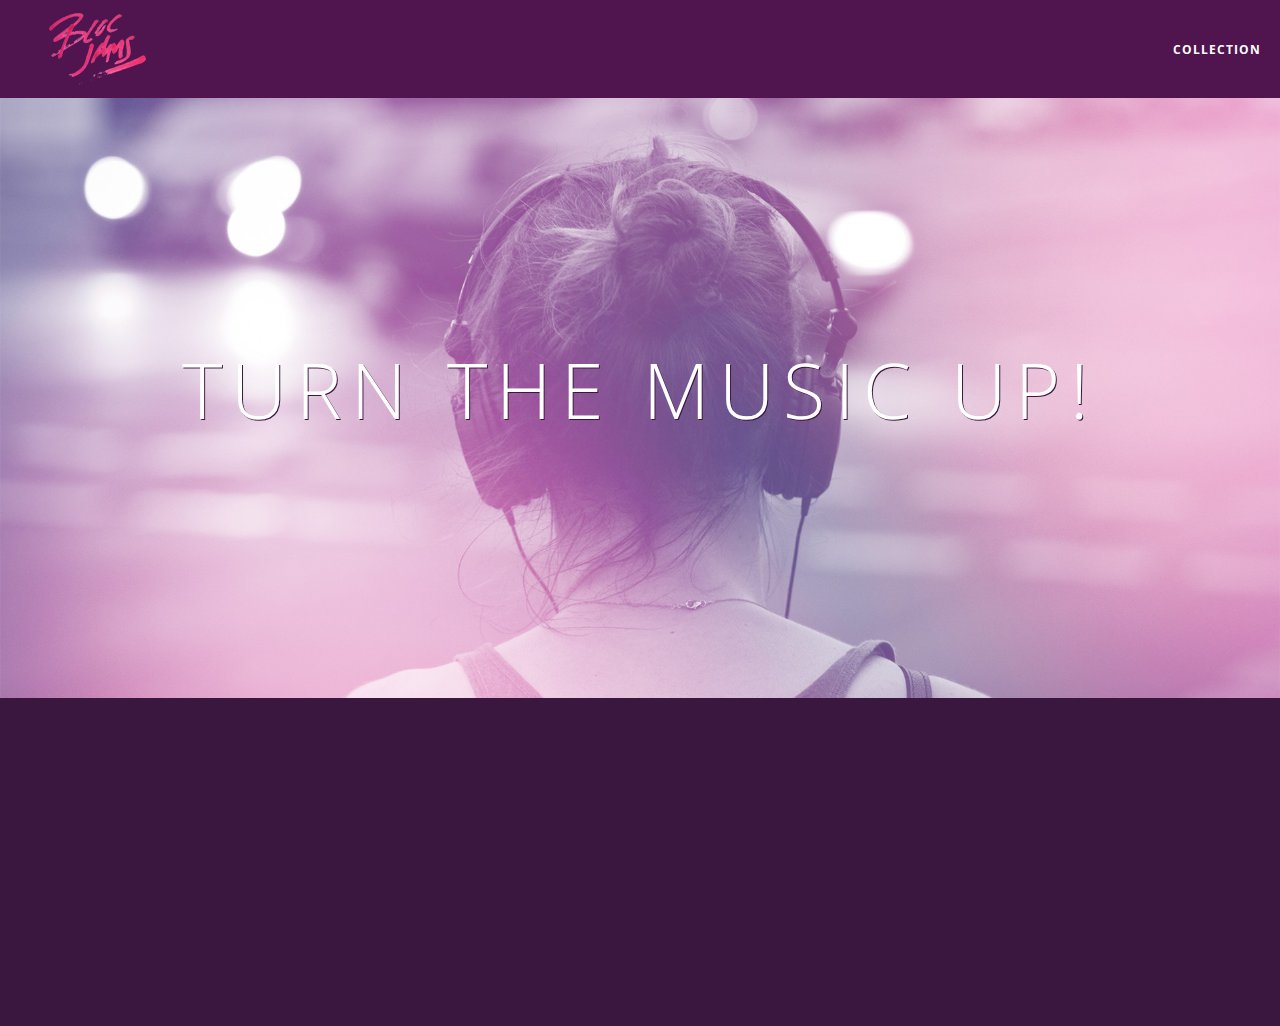
<file: index.html>
<!DOCTYPE html>
 <html>
     <head>
       <title>Bloc Jams</title>
       <meta name="viewport" content="width=device-width, initial-scale=1">
       <link rel="stylesheet" type="text/css" href="http://fonts.googleapis.com/css?family=Open+Sans:400,800,600,700,300">
       <link rel="stylesheet" type="text/css" href="http://code.ionicframework.com/ionicons/2.0.1/css/ionicons.min.css">
       <link rel="stylesheet" type="text/css" href="styles/normalize.css">
       <link rel="stylesheet" type="text/css" href="styles/main.css">
       <link rel="stylesheet" type="text/css" href="styles/landing.css">
     </head>
     <body class="landing">
       <nav class="navbar"> <!-- navigation bar -->
         <a href="index.html" class="logo">
             <img src="assets/images/bloc_jams_logo.png" alt="bloc jams logo">
         </a>
         <div class="links-container">
             <a href="collection.html" class="navbar-link">collection</a>
         </div>
       </nav>
       <section class="hero-content"> <!-- hero content -->
         <h1 class="hero-title">Turn the music up!</h1>
       </section>
       <section class="selling-points container clearfix"> <!-- selling points -->
         <div class="point column third">
           <span class="ion-music-note"></span>
           <h5 class="point-title">Choose your music</h5>
           <p class="point-description">The world is full of music; why should you have to listen to music that someone else chose?</p>
         </div>
         <div class="point column third">
           <span class="ion-radio-waves"></span>
           <h5 class="point-title">Unlimited, streaming, ad-free</h5>
           <p class="point-description">No arbitrary limits. No distractions.</p>
         </div>
         <div class="point column third">
           <span class="ion-iphone"></span>
           <h5 class="point-title">Mobile enabled</h5>
           <p class="point-description">Listen to your music on the go. This streaming service is available on all mobile platforms.</p>
         </div>
       </section>
       <script src="https://code.jquery.com/jquery-2.1.3.min.js"></script>
       <script src="scripts/utilities.js"></script>
       <script src="scripts/landing.js"></script>
     </body>
 </html>
</file>
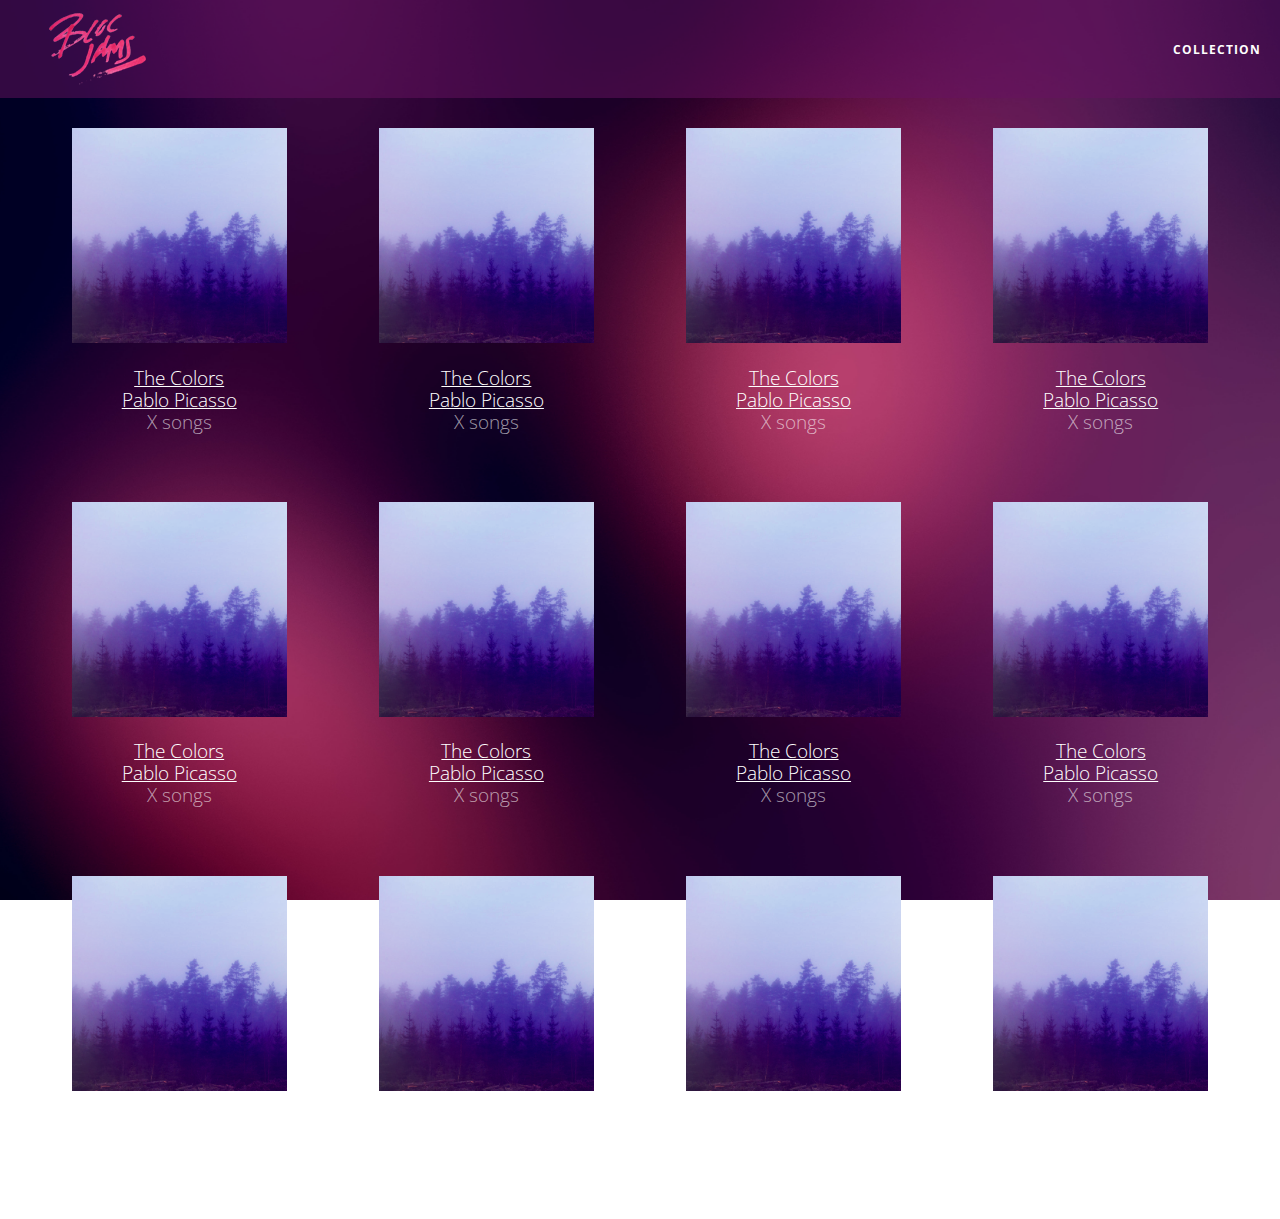
<file: collection.html>
<!DOCTYPE html>
 <html>
  <head>
    <title>Bloc Jams</title>
      <meta name="viewport" content="width=device-width, initial-scale=1">
      <link rel="stylesheet" type="text/css" href="http://fonts.googleapis.com/css?family=Open+Sans:400,800,600,700,300">
      <link rel="stylesheet" type="text/css" href="http://code.ionicframework.com/ionicons/2.0.1/css/ionicons.min.css">
      <link rel="stylesheet" type="text/css" href="styles/normalize.css">
      <link rel="stylesheet" type="text/css" href="styles/main.css">
      <link rel="stylesheet" type="text/css" href="styles/collection.css">
  </head>
  <body class="collection">
    <nav class="navbar"> <!-- nav bar -->
      <a href="index.html" class="logo">
        <img src="assets/images/bloc_jams_logo.png" alt="bloc jams logo">
      </a>
      <div class="links-container">
        <a href="collection.html" class="navbar-link">collection</a>
        </div>
    </nav>

    <section class="album-covers container clearfix">
    </section>
    <script src="https://code.jquery.com/jquery-2.1.3.min.js"></script>
    <script src="scripts/collection.js"></script>
  </body>
  </html>
</file>
<file: styles/main.css>
*, *::before, *::after {
  -moz-box-sizing: border-box;
  -webkit-box-sizing: border-box;
  box-sizing: border-box;
 }

html {
  height: 100%; /* makes sure our HTML takes up 100% of the browser window */
  font-size: 100%;
}

body {
  font-family: 'Open Sans'; /* sets our font to the "Open Sans" typeface */
  color: white;             /* sets the text color to white */
  min-height: 100%;         /* says the height of the body must be, at minimum, 100% of the window */
}

.navbar {
  position: relative;
  padding: 0.5rem;
  background-color:rgba(101,18,95,0.5);
  z-index: 1;
}

.navbar .logo {
  position: relative;
  left: 2rem;
  cursor: pointer;
}

.navbar .links-container {
  display: table;
  position: absolute;
  top: 0;
  right: 0;
  height: 100px;
  color: white;
  /* #3 */
  text-decoration: none;
 }

 .links-container .navbar-link {
  display: table-cell;
  position: relative;
  height: 100%;
  padding-left: 1rem;
  padding-right: 1rem;
  /* #4 */
  vertical-align: middle;
  color: white;
  font-size: 0.625rem;
  letter-spacing: 0.05rem;
  font-weight: 700;
  text-transform: uppercase;
  /* #3 */
  text-decoration: none;
  cursor: pointer;
 }

  /* #5 */
 .links-container .navbar-link:hover {
  color: rgb(233,50,117);
 }

.container {
  margin: 0 auto;
  max-width: 64rem;
}

.container.narrow {
  max-width: 56rem;
}

/* Medium and small screens (640px) */
@media (min-width: 640px) {
  html { font-size:112%;}
  .column {
    float: left;
    padding-left: 1rem;
    padding-right: 1rem;
  }
  .column.full { width: 100%; }
  .column.two-thirds { width: 66.7%; }
  .column.half { width: 50%; }
  .column.third { width: 33.3%; }
  .column.fourth { width: 25%; }
  .column.flow-opposite { float: right; }
}

/* Large screens (1024px) */
@media (min-width: 1024px) {
  html { font-size:120%; }
}

.clearfix::before,
.clearfix::after {
  content: " ";
  display: table;
}

.clearfix::after {
  clear: both;
}
</file>
<file: styles/landing.css>
body.landing {
  background-color: rgb(58,23,63);
}

.hero-content {
  position: relative;
  min-height: 600px;
  background-image: url(../assets/images/bloc_jams_bg.jpg);
  background-repeat: no-repeat;
  background-position: center center;
  background-size: cover;
}

.hero-content .hero-title {
  position: absolute;
  top: 40%;
  -webkit-transform: translateY(-50%);
  -moz-transform: translateY(-50%);
  transform: translateY(-50%);
  width: 100%;
  text-align: center;
  font-size: 4rem;
  font-weight: 300;
  text-transform: uppercase;
  letter-spacing: 0.5rem;
  text-shadow: 1px 1px 0px rgb(58,23,63);
}

.selling-points {
  position: relative;
}

.point {
  position: relative;
  padding: 2rem;
  text-align: center;
  opacity: 0;
  -webkit-transform: scaleX(0.9) translateY(3rem);
  -moz-transform: scaleX(0.9) translateY(3rem);
  transform: scaleX(0.9) translateY(3rem);
  -webkit-transition: all 0.25s ease-in-out;
  -moz-transition: all 0.25s ease-in-out;
  transition: all 1.0s ease-in-out;
  -webkit-transition-delay: 0.2s;
  -moz-transition-delay: 0.2s;
  transition-delay: 0.5s;

}

.point .point-title {
  font-size: 1.25rem;
}

.ion-music-note,
.ion-radio-waves,
.ion-iphone {
    color: rgb(233,50,117);
    font-size: 5rem;
}
</file>
<file: styles/collection.css>
body.collection {
  background-image: url(../assets/images/blurred_backgrounds/blur_bg_2.jpg);
  background-repeat: no-repeat;
  background-attachment: fixed;
  background-position: center center;
  background-size: cover;
}

.album-covers {
  position: relative;
}

.collection-album-container {
  position: relative;
  margin-top: 30px;
  margin-bottom: 20px;
  text-align: center;
}

.collection-album-container .caption {
  margin-top: 10px;
}

.collection-album-container .caption p {
  font-size: 1rem;
  font-weight: 300;
  color: rgba(255, 255, 255, 0.6);
}

.collection-album-container .caption p a {
  color: white;
}

.collection-album-container img {
  width: 80%;
}
</file>
